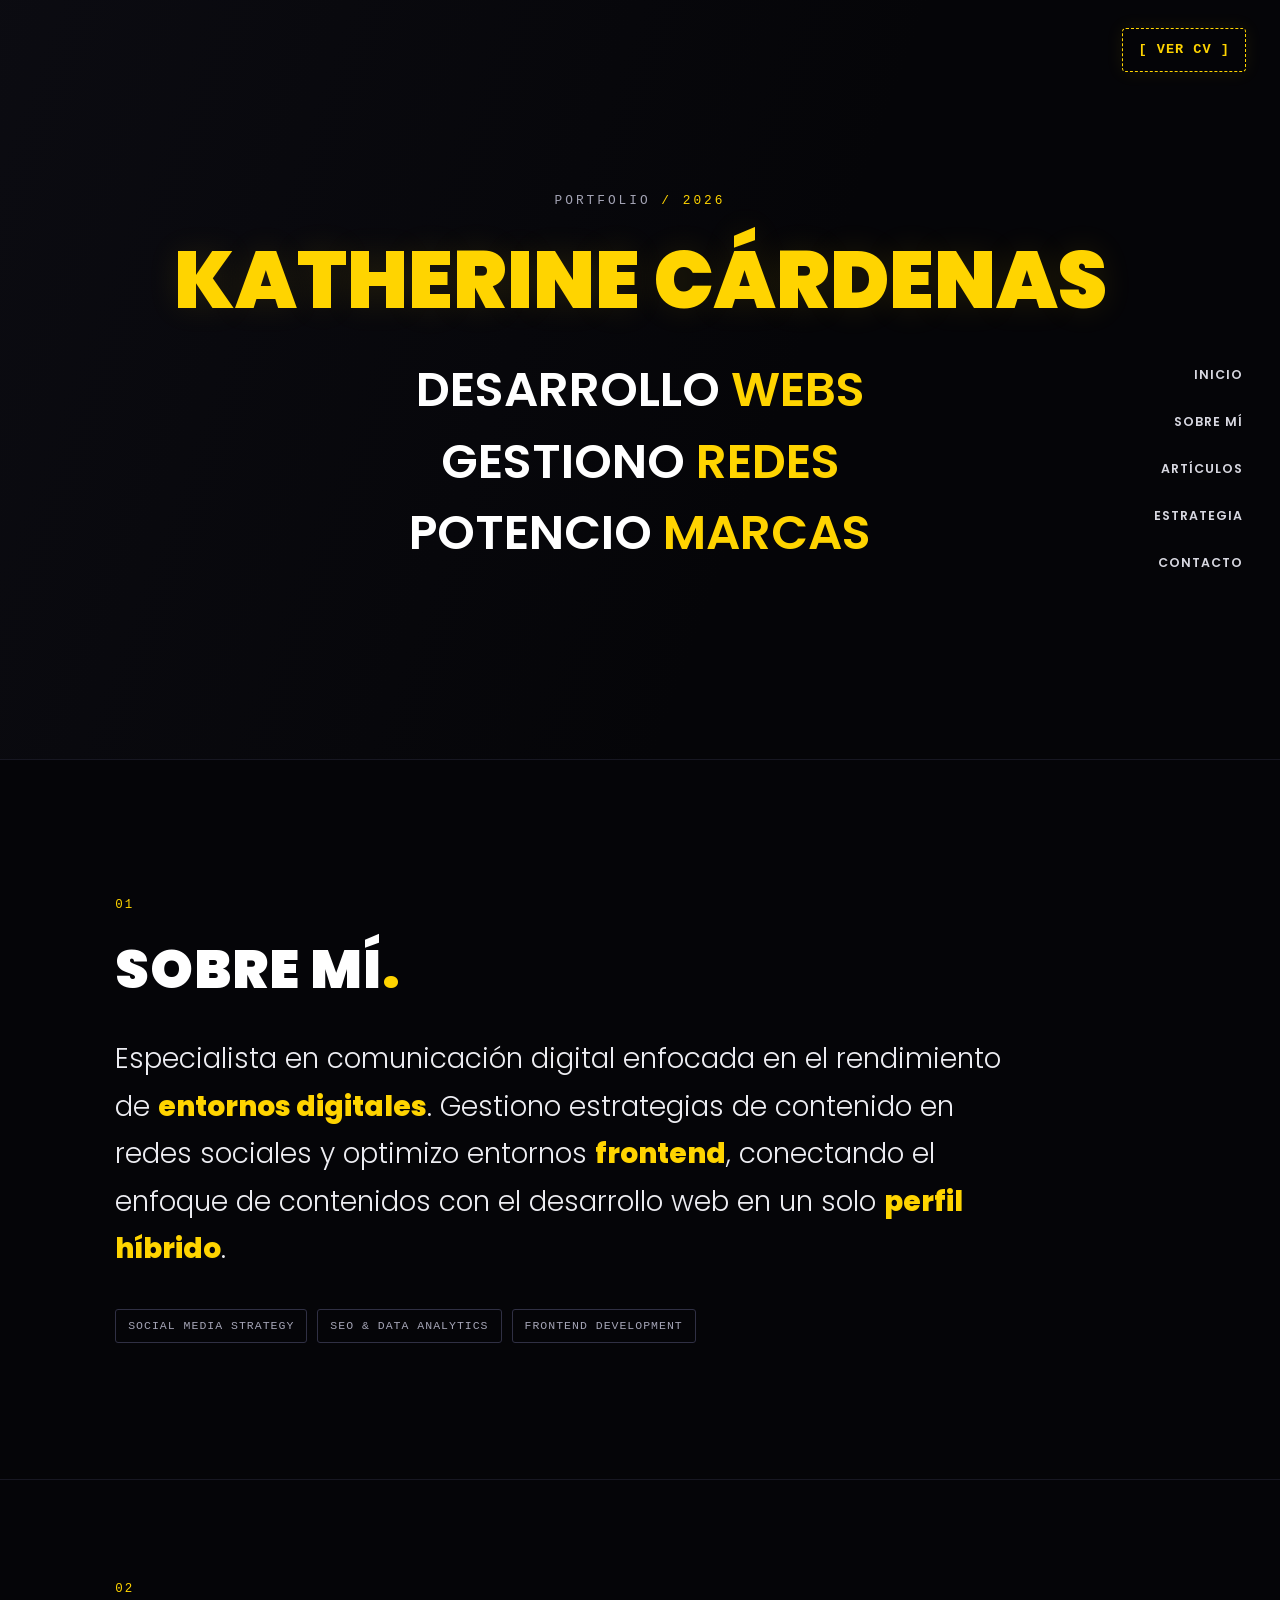
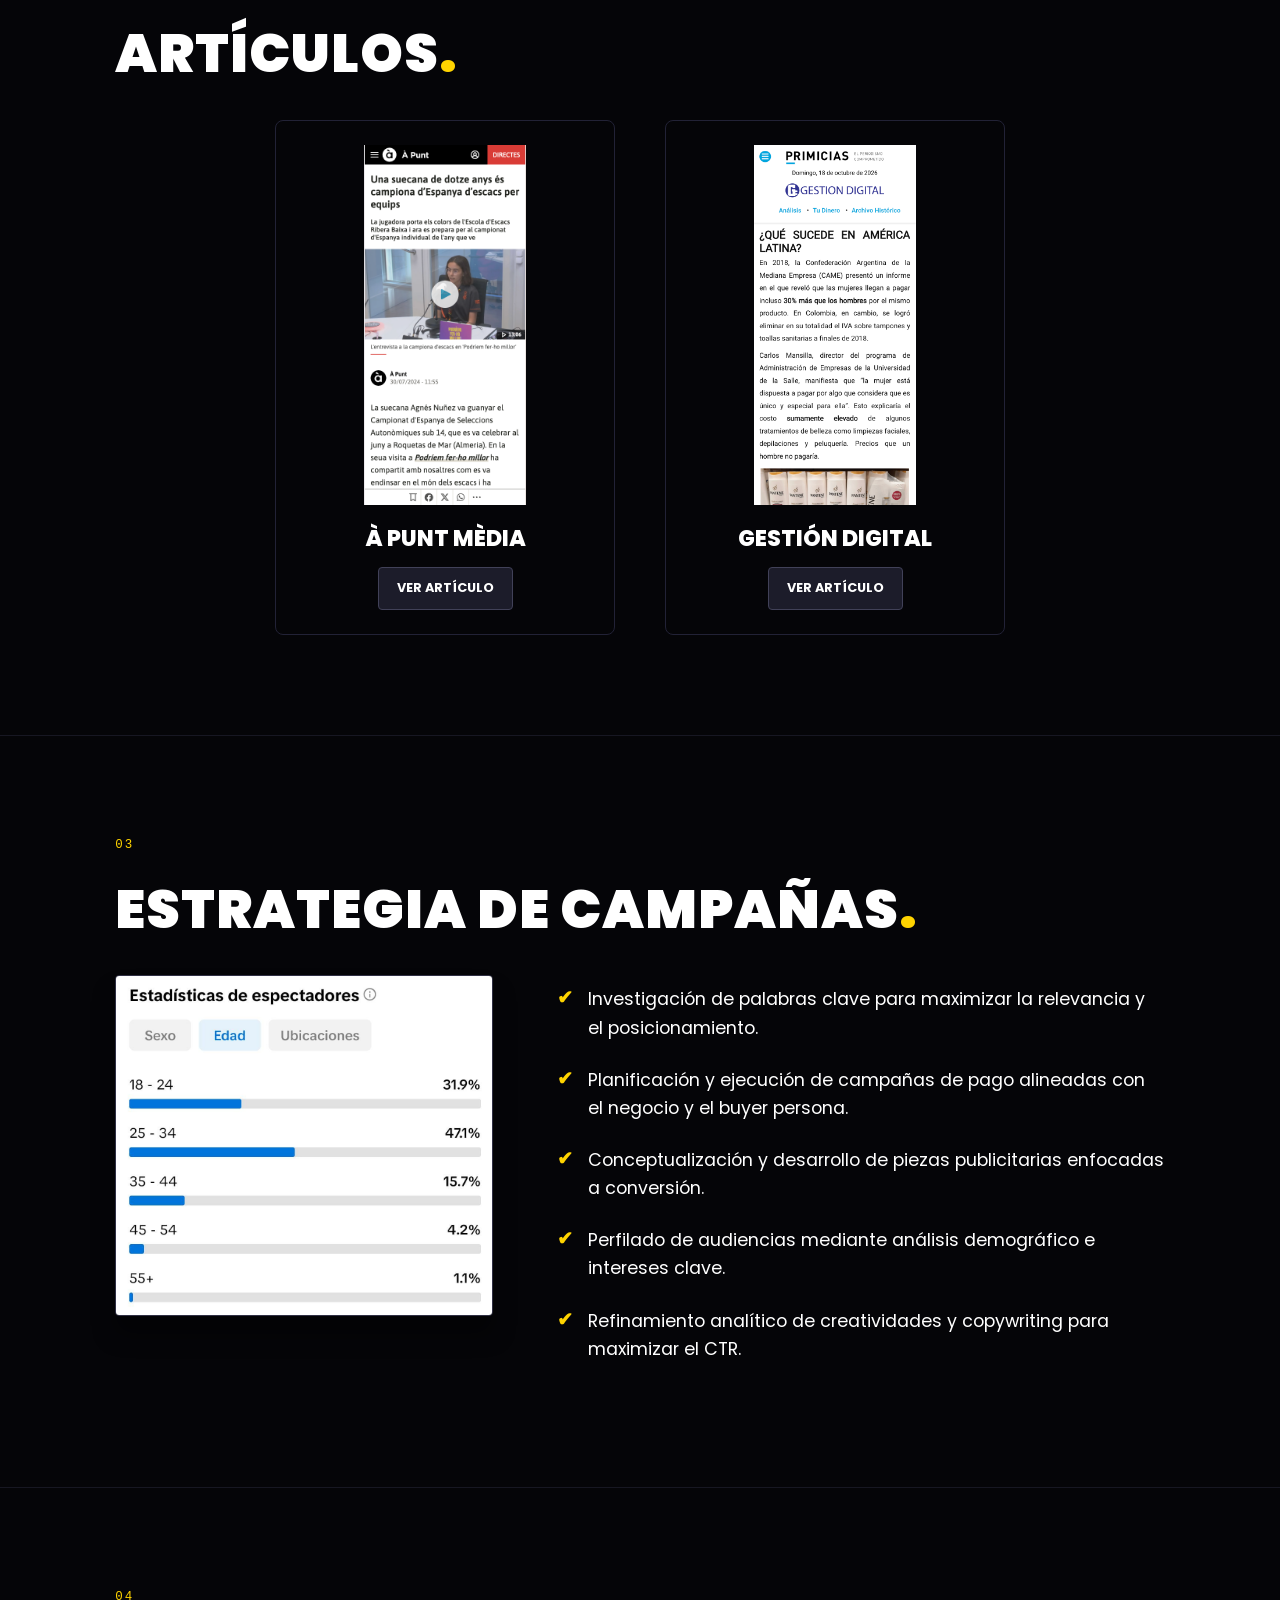
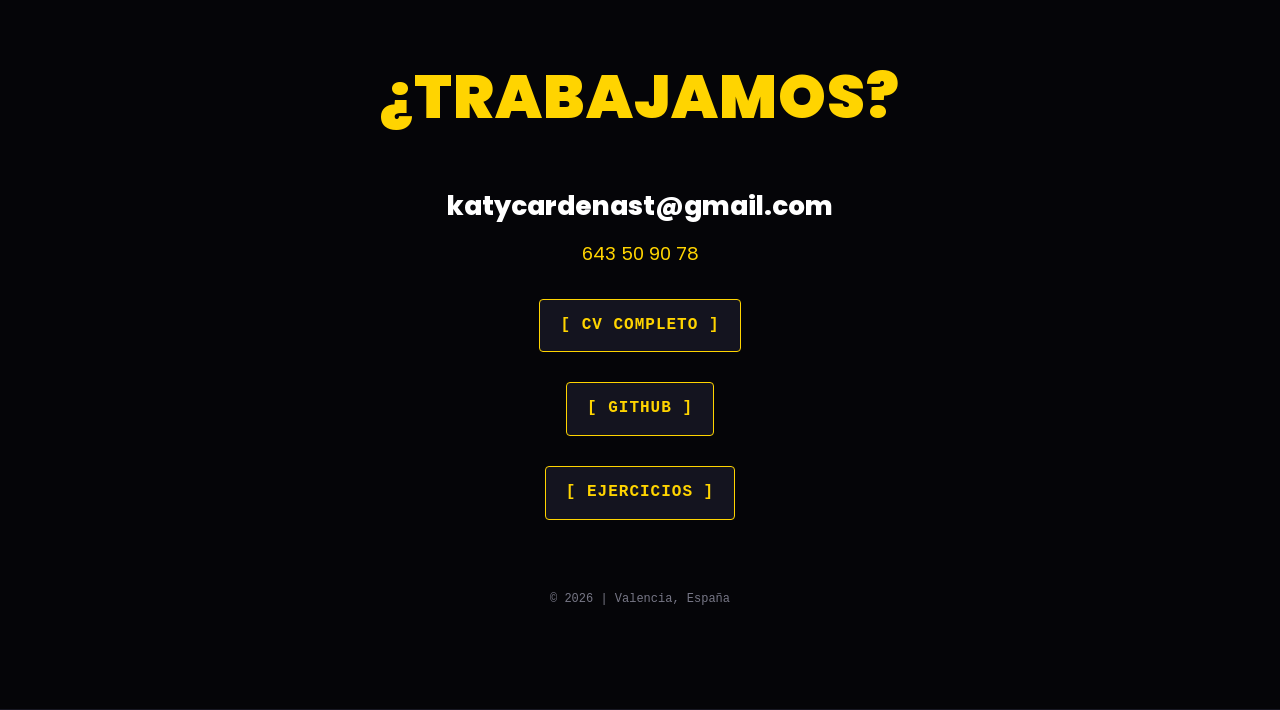
<file: index.html>
<!DOCTYPE html>
<html lang="es">

<head>
    <meta charset="UTF-8">
    <meta name="viewport" content="width=device-width, initial-scale=1.0">
    <meta name="description"
        content="Portfolio de Katherine Cárdenas: desarrollo web, gestión de redes y estrategia de marca digital.">
    <title>Katherine Cárdenas | Portfolio</title>

    <link rel="preconnect" href="https://fonts.googleapis.com">
    <link rel="preconnect" href="https://fonts.gstatic.com" crossorigin>
    <link href="https://fonts.googleapis.com/css2?family=Poppins:wght@300;400;500;600;700;800;900&display=swap"
        rel="stylesheet">
    <link rel="stylesheet" href="estilo.css">
</head>

<body>
    <div class="contenedor">
        <div class="caja_cv">
            <a href="https://drive.google.com/file/d/1dr71uTnekEmehtar7HSwyadz-YGz4FIL/view?usp=sharing" target="_blank" class="boton_cv">[ VER CV ]</a>
        </div>

        <nav class="nav_lateral">
            <ul class="menu_principal">
                <li class="item_menu"><a href="#inicio" class="enlace_menu">Inicio</a></li>
                <li class="item_menu"><a href="#sobre_mi" class="enlace_menu">Sobre mí</a></li>
                <li class="item_menu"><a href="#publicaciones" class="enlace_menu">Artículos</a></li>
                <li class="item_menu"><a href="#estrategia" class="enlace_menu">Estrategia</a></li>
                <li class="item_menu"><a href="#contacto" class="enlace_menu">Contacto</a></li>
            </ul>
        </nav>

        <main>
            <section id="inicio" class="diapositiva seccion_inicio">
                <div class="caja_contenido">
                    <div class="presentacion">
                        <p class="datos_cabecera">PORTFOLIO<span> / 2026</span></p>
                        <h1 class="titular_nombre">Katherine Cárdenas</h1>
                        <div class="lista_frases">
                            <p class="frase_inicio">Desarrollo <span class="texto_amarillo">webs</span></p>
                            <p class="frase_inicio">Gestiono <span class="texto_amarillo">redes</span></p>
                            <p class="frase_inicio">Potencio <span class="texto_amarillo">marcas</span></p>
                        </div>
                    </div>
                </div>
            </section>

            <section id="sobre_mi" class="diapositiva seccion_perfil">
                <div class="caja_contenido">
                    <p class="numero_bloque">01</p>
                    <h2 class="titulo_seccion">Sobre mí<span class="punto_amarillo">.</span></h2>
                    <p class="parrafo_perfil">
                        Especialista en comunicación digital enfocada en el rendimiento de
                        <span class="texto_amarillo"><strong>entornos digitales</strong></span>. Gestiono estrategias de
                        contenido en redes sociales y optimizo entornos
                        <span class="texto_amarillo"><strong>frontend</strong></span>, conectando el enfoque de contenidos con el desarrollo web en un solo
                        <span class="texto_amarillo"><strong>perfil híbrido</strong></span>.
                    </p>
                    <div class="etiquetas_perfil">
                        <span>SOCIAL MEDIA STRATEGY</span>
                        <span>SEO & DATA ANALYTICS</span>
                        <span>FRONTEND DEVELOPMENT</span>
                    </div>
                </div>
            </section>

            <section id="publicaciones" class="diapositiva">
                <div class="caja_contenido">
                    <p class="numero_seccion">02</p>
                    <h2 class="titulo_seccion">Artículos<span class="punto_amarillo">.</span></h2>

                    <div class="contenedor_articulos">
                        <!-- Artículo À Punt -->
                        <article class="bloque_articulo articulo_apunt">
                            <a class="enlace_recorte bloque_apunt" href="https://www.apuntmedia.es/alacarta/articles/video-una-suecana-dotze-anys-campiona-d-espanya-d-escacs-equips_1_1722382.html" target="_blank">
                                <img src="img_porfolio/escacs_apunt.png" alt="articulo_apunt" class="imagen_recorte">
                            </a>
                            <div class="info_articulo">
                                <h3 class="nombre_medio">À Punt Mèdia</h3>
                                <a href="https://www.apuntmedia.es/alacarta/articles/video-una-suecana-dotze-anys-campiona-d-espanya-d-escacs-equips_1_1722382.html" target="_blank" class="btn_ver_mas">Ver artículo</a>
                            </div>
                        </article>

                        <!-- Artículo Gestión Digital -->
                        <article class="bloque_articulo articulo_gestion">
                        
                            <a class="enlace_recorte bloque_gestion" href="https://revistagestion.primicias.ec/economia-y-finanzas-analisis/impuesto-rosa-la-tasa-invisible-que-pagan-las-mujeres/" target="_blank">
                                <img src="img_porfolio/articulo_gestion.png" alt="articulo_gestion"
                                    class="imagen_recorte">
                            </a>
                            <div class="info_articulo texto_derecha">
                                <h3 class="nombre_medio">Gestión Digital</h3>
                                <a href="https://revistagestion.primicias.ec/economia-y-finanzas-analisis/impuesto-rosa-la-tasa-invisible-que-pagan-las-mujeres/" target="_blank" class="btn_ver_mas">Ver artículo</a>
                            </div>
                        </article>
                    </div>
                </div>
            </section>

            <section id="estrategia" class="diapositiva seccion_estrategia">
                <div class="caja_contenido">
                    <p class="numero_seccion">03</p>
                    <h2 class="titulo_seccion">Estrategia de campañas<span class="punto_amarillo">.</span></h2>

                    <div class="bloque_estrategia">
                        <div class="contenedor_imagen">
                            <img src="img_porfolio/metricas.jpeg" alt="metricas" class="imagen_estrategia">
                        </div>

                        <div class="info_estrategia">
                            <ul class="lista_checks">
                                <li>
                                    <span class="check_amarillo">✔</span>
                                    <p>Investigación de palabras clave para maximizar la relevancia y el
                                        posicionamiento.</p>
                                </li>
                                <li>
                                    <span class="check_amarillo">✔</span>
                                    <p>Planificación y ejecución de campañas de pago alineadas con el negocio y el buyer persona.</p>
                                </li>
                                <li>
                                    <span class="check_amarillo">✔</span>
                                    <p>Conceptualización y desarrollo de piezas publicitarias enfocadas a conversión.
                                    </p>
                                </li>
                                <li>
                                    <span class="check_amarillo">✔</span>
                                    <p>Perfilado de audiencias mediante análisis demográfico e intereses clave.</p>
                                </li>
                                <li>
                                    <span class="check_amarillo">✔</span>
                                    <p>Refinamiento analítico de creatividades y copywriting para maximizar el CTR.</p>
                                </li>
                            </ul>
                        </div>
                    </div>
                </div>
            </section>

        </main>



        <footer id="contacto" class="diapositiva bloque_footer">
            <div class="caja_contenido">
                <p class="numero_seccion">04</p>

                <div class="cierre_contacto texto_centrado">
                    <h3 class="titulo_footer texto_amarillo">¿Trabajamos?</h3>

                    <div class="redes">
                        <p class="email">katycardenast@gmail.com</p>
                        <p class="telefono">643 50 90 78</p>

                        <a href="https://drive.google.com/file/d/1dr71uTnekEmehtar7HSwyadz-YGz4FIL/view?usp=sharing" class="btn" target="_blank">[ CV COMPLETO ]</a>
                        <a href="https://github.com/katherine-cardenas" class="btn" target="_blank">[ GITHUB ]</a>
                        <a href="https://katherine-cardenas.github.io/repositorio_ejercicios/" class="btn" target="_blank">[ EJERCICIOS ]</a>
                    </div>

                    <div class="firma_tecnica">
                        <span>© 2026 | Valencia, España</span>
                    </div>
                </div>
            </div>
        </footer>
    </div>
</body>

</html>
</file>
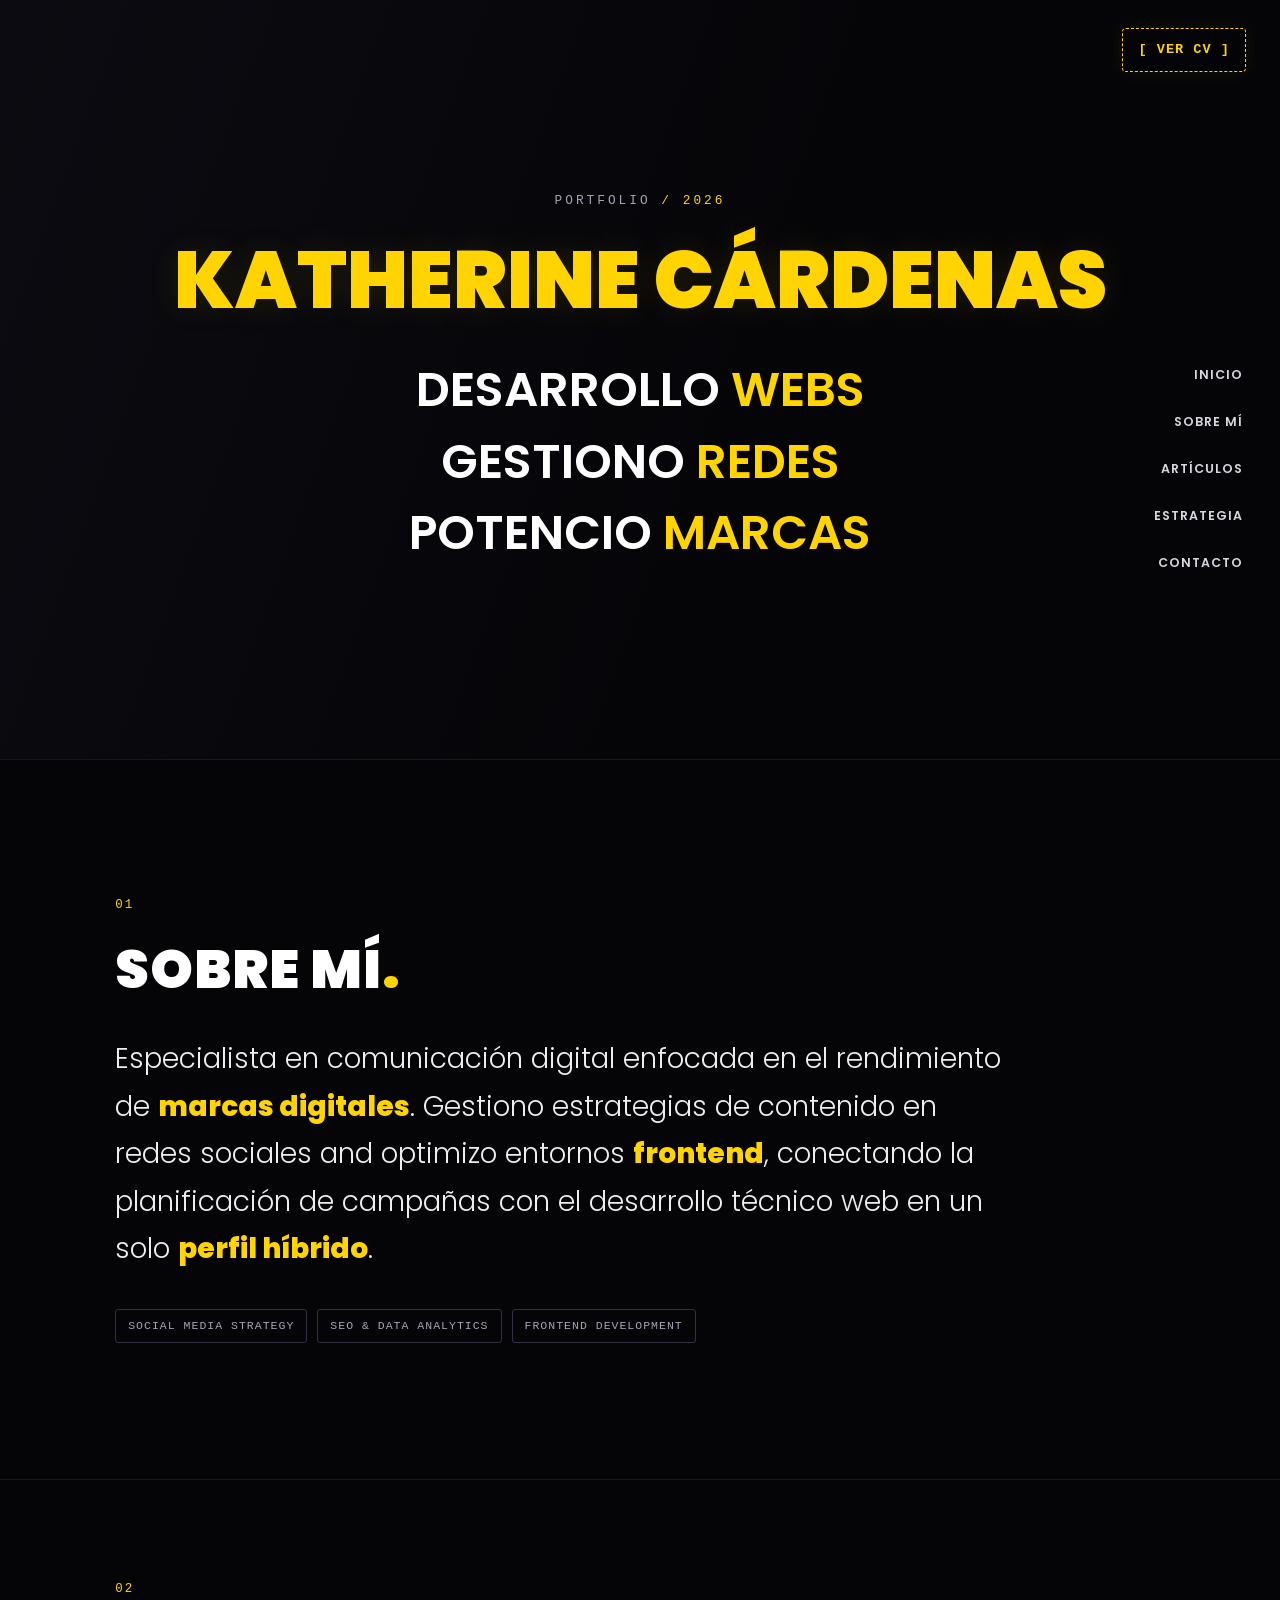
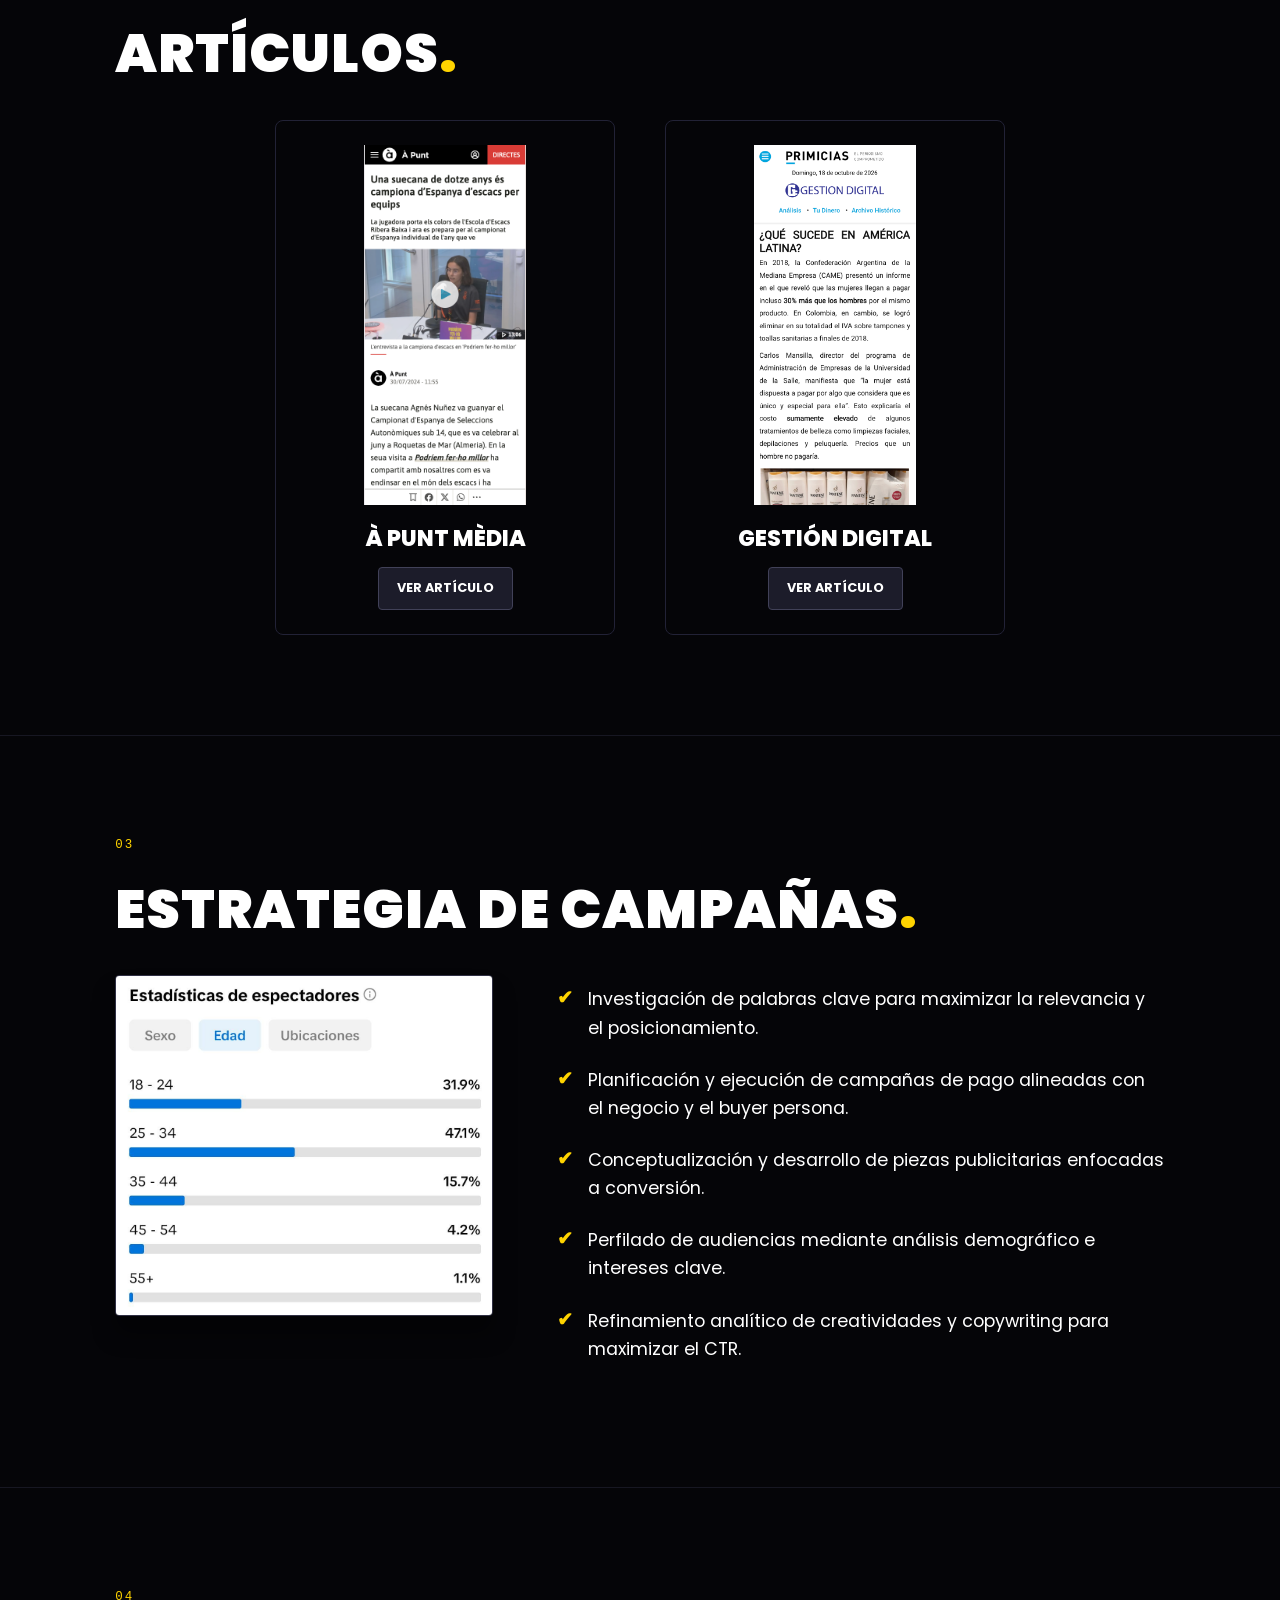
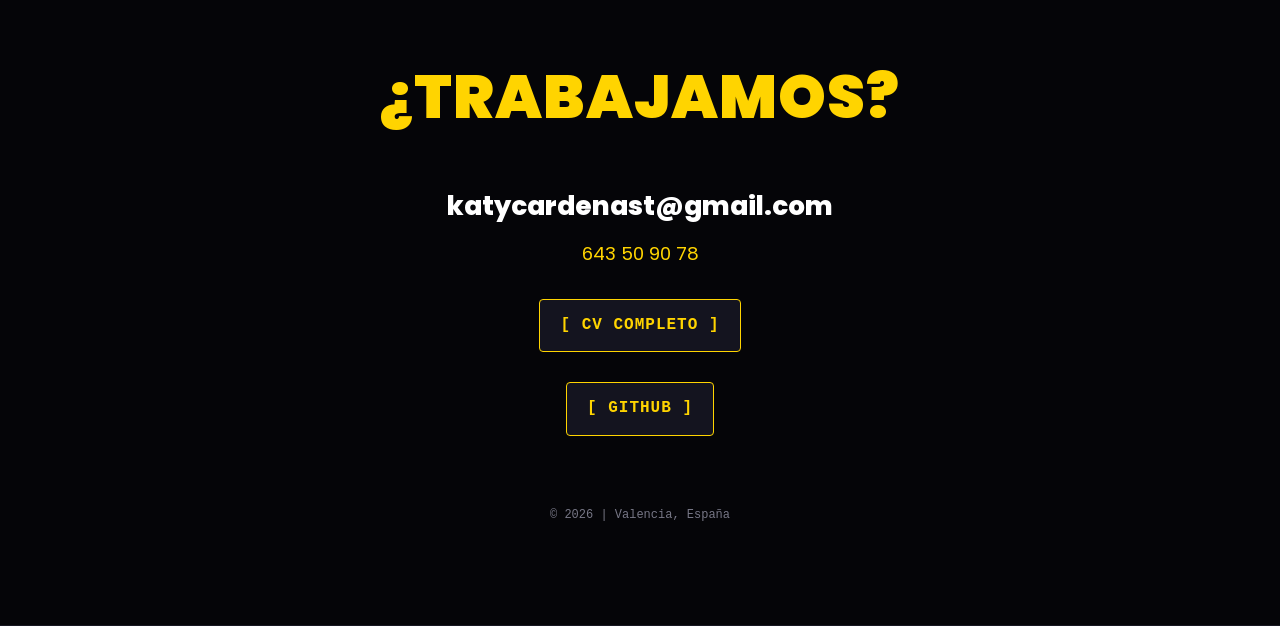
<file: CARDENAS_KATHERINE_PORTFOLIO/index.html>
<!DOCTYPE html>
<html lang="es">

<head>
    <meta charset="UTF-8">
    <meta name="viewport" content="width=device-width, initial-scale=1.0">
    <meta name="description"
        content="Portfolio de Katherine Cárdenas: desarrollo web, gestión de redes y estrategia de marca digital.">
    <title>Katherine Cárdenas | Portfolio</title>

    <link rel="preconnect" href="https://fonts.googleapis.com">
    <link rel="preconnect" href="https://fonts.gstatic.com" crossorigin>
    <link href="https://fonts.googleapis.com/css2?family=Poppins:wght@300;400;500;600;700;800;900&display=swap"
        rel="stylesheet">
    <link rel="stylesheet" href="estilo.css">
</head>

<body>
    <div class="contenedor">
        <div class="caja_cv">
            <a href="https://drive.google.com/file/d/1dr71uTnekEmehtar7HSwyadz-YGz4FIL/view?usp=sharing" target="_blank" class="boton_cv">[ VER CV ]</a>
        </div>

        <nav class="nav_lateral">
            <ul class="menu_principal">
                <li class="item_menu"><a href="#inicio" class="enlace_menu">Inicio</a></li>
                <li class="item_menu"><a href="#sobre_mi" class="enlace_menu">Sobre mí</a></li>
                <li class="item_menu"><a href="#publicaciones" class="enlace_menu">Artículos</a></li>
                <li class="item_menu"><a href="#estrategia" class="enlace_menu">Estrategia</a></li>
                <li class="item_menu"><a href="#contacto" class="enlace_menu">Contacto</a></li>
            </ul>
        </nav>

        <main>
            <section id="inicio" class="diapositiva seccion_inicio">
                <div class="caja_contenido">
                    <div class="presentacion">
                        <p class="datos_cabecera">PORTFOLIO<span> / 2026</span></p>
                        <h1 class="titular_nombre">Katherine Cárdenas</h1>
                        <div class="lista_frases">
                            <p class="frase_inicio">Desarrollo <span class="texto_amarillo">webs</span></p>
                            <p class="frase_inicio">Gestiono <span class="texto_amarillo">redes</span></p>
                            <p class="frase_inicio">Potencio <span class="texto_amarillo">marcas</span></p>
                        </div>
                    </div>
                </div>
            </section>

            <section id="sobre_mi" class="diapositiva seccion_perfil">
                <div class="caja_contenido">
                    <p class="numero_bloque">01</p>
                    <h2 class="titulo_seccion">Sobre mí<span class="punto_amarillo">.</span></h2>
                    <p class="parrafo_perfil">
                        Especialista en comunicación digital enfocada en el rendimiento de
                        <span class="texto_amarillo"><strong>marcas digitales</strong></span>. Gestiono estrategias de
                        contenido en redes sociales and optimizo entornos
                        <span class="texto_amarillo"><strong>frontend</strong></span>, conectando la planificación de
                        campañas con el desarrollo técnico web en un solo
                        <span class="texto_amarillo"><strong>perfil híbrido</strong></span>.
                    </p>
                    <div class="etiquetas_perfil">
                        <span>SOCIAL MEDIA STRATEGY</span>
                        <span>SEO & DATA ANALYTICS</span>
                        <span>FRONTEND DEVELOPMENT</span>
                    </div>
                </div>
            </section>

            <section id="publicaciones" class="diapositiva">
                <div class="caja_contenido">
                    <p class="numero_seccion">02</p>
                    <h2 class="titulo_seccion">Artículos<span class="punto_amarillo">.</span></h2>

                    <div class="contenedor_articulos">
                        <!-- Artículo À Punt -->
                        <article class="bloque_articulo articulo_apunt">
                            <a class="enlace_recorte bloque_apunt" href="https://www.apuntmedia.es/alacarta/articles/video-una-suecana-dotze-anys-campiona-d-espanya-d-escacs-equips_1_1722382.html" target="_blank">
                                <img src="img_porfolio/escacs_apunt.png" alt="articulo_apunt" class="imagen_recorte">
                            </a>
                            <div class="info_articulo">
                                <h3 class="nombre_medio">À Punt Mèdia</h3>
                                <a href="https://www.apuntmedia.es/alacarta/articles/video-una-suecana-dotze-anys-campiona-d-espanya-d-escacs-equips_1_1722382.html" target="_blank" class="btn_ver_mas">Ver artículo</a>
                            </div>
                        </article>

                        <!-- Artículo Gestión Digital -->
                        <article class="bloque_articulo articulo_gestion">
                        
                            <a class="enlace_recorte bloque_gestion" href="https://revistagestion.primicias.ec/economia-y-finanzas-analisis/impuesto-rosa-la-tasa-invisible-que-pagan-las-mujeres/" target="_blank">
                                <img src="img_porfolio/articulo_gestion.png" alt="articulo_gestion"
                                    class="imagen_recorte">
                            </a>
                            <div class="info_articulo texto_derecha">
                                <h3 class="nombre_medio">Gestión Digital</h3>
                                <a href="https://revistagestion.primicias.ec/economia-y-finanzas-analisis/impuesto-rosa-la-tasa-invisible-que-pagan-las-mujeres/" target="_blank" class="btn_ver_mas">Ver artículo</a>
                            </div>
                        </article>
                    </div>
                </div>
            </section>

            <section id="estrategia" class="diapositiva seccion_estrategia">
                <div class="caja_contenido">
                    <p class="numero_seccion">03</p>
                    <h2 class="titulo_seccion">Estrategia de campañas<span class="punto_amarillo">.</span></h2>

                    <div class="bloque_estrategia">
                        <div class="contenedor_imagen">
                            <img src="img_porfolio/metricas.jpeg" alt="metricas" class="imagen_estrategia">
                        </div>

                        <div class="info_estrategia">
                            <ul class="lista_checks">
                                <li>
                                    <span class="check_amarillo">✔</span>
                                    <p>Investigación de palabras clave para maximizar la relevancia y el
                                        posicionamiento.</p>
                                </li>
                                <li>
                                    <span class="check_amarillo">✔</span>
                                    <p>Planificación y ejecución de campañas de pago alineadas con el negocio y el buyer
                                        persona.</p>
                                </li>
                                <li>
                                    <span class="check_amarillo">✔</span>
                                    <p>Conceptualización y desarrollo de piezas publicitarias enfocadas a conversión.
                                    </p>
                                </li>
                                <li>
                                    <span class="check_amarillo">✔</span>
                                    <p>Perfilado de audiencias mediante análisis demográfico e intereses clave.</p>
                                </li>
                                <li>
                                    <span class="check_amarillo">✔</span>
                                    <p>Refinamiento analítico de creatividades y copywriting para maximizar el CTR.</p>
                                </li>
                            </ul>
                        </div>
                    </div>
                </div>
            </section>

        </main>



        <footer id="contacto" class="diapositiva bloque_footer">
            <div class="caja_contenido">
                <p class="numero_seccion">04</p>

                <div class="cierre_contacto texto_centrado">
                    <h3 class="titulo_footer texto_amarillo">¿Trabajamos?</h3>

                    <div class="redes">
                        <p class="email">katycardenast@gmail.com</p>
                        <p class="telefono">643 50 90 78</p>

                        <a href="https://drive.google.com/file/d/1dr71uTnekEmehtar7HSwyadz-YGz4FIL/view?usp=sharing" class="btn" target="_blank">[ CV COMPLETO ]</a>
                        <a href="https://github.com/katherine-cardenas" class="btn" target="_blank">[ GITHUB ]</a>
                    </div>

                    <div class="firma_tecnica">
                        <span>© 2026 | Valencia, España</span>
                    </div>
                </div>
            </div>
        </footer>
    </div>
</body>

</html>
</file>
<file: estilo.css>
* {
    margin: 0;
    padding: 0;
    box-sizing: border-box;
}

:root {
    --tipo-cuerpo: "Poppins", sans-serif;
    --tipo-titulos: "Poppins", sans-serif;
    --color-base: #ffffff;
    --color-fondo: #050508;
    --color-tarjeta: #1c1c2a;
    --color-destacado: #ffd400;
    --text-muted: #a4a4b5;
    --color-borde: #303044;
}

html {
    scroll-behavior: smooth;
    scroll-padding-top: 30px;
}

body {
    background-color: var(--color-fondo);
    color: var(--color-base);
    font-family: var(--tipo-cuerpo);
    line-height: 1.6;
}

a {
    color: inherit;
}

a:focus-visible {
    outline: 2px solid var(--color-destacado);
    outline-offset: 5px;
}

.contenedor {
    display: grid;
    grid-template-columns: 1fr;
    width: 100%;
    position: relative;
    overflow: hidden;
    background:
        var(--color-fondo);
}

/* CAJA CV */
.caja_cv {
    position: fixed;
    top: 28px;
    right: 34px;
    z-index: 110;
}

.boton_cv {
    display: inline-block;
    color: var(--color-destacado);
    text-decoration: none;
    font-family: monospace;
    font-size: 0.85rem;
    font-weight: 700;
    letter-spacing: 1px;
    padding: 10px 15px;
    border: 1px dashed var(--color-destacado);
    border-radius: 4px;
    background-color: rgba(5, 5, 8, 0.94);
    box-shadow: 0 0 18px rgba(255, 212, 0, 0.08);
    transition: background-color 0.25s ease, color 0.25s ease, box-shadow 0.25s ease;
}

.boton_cv:hover {
    background-color: var(--color-destacado);
    color: var(--color-fondo);
    box-shadow: 0 0 22px rgba(255, 212, 0, 0.24);
}

/* NAV LATERAL */
.nav_lateral {
    position: fixed;
    right: 34px;
    top: 40%;
    z-index: 100;
}

.menu_principal {
    display: flex;
    flex-direction: column;
    list-style: none;
    gap: 17px;
    align-items: flex-end;
}

.enlace_menu {
    color: #d8d8e1;
    text-decoration: none;
    font-size: 0.78rem;
    font-weight: 600;
    text-transform: uppercase;
    letter-spacing: 1px;
    padding: 5px 0 5px 10px;
    display: block;
    border-right: 3px solid transparent;
    transition: color 0.2s ease, border-color 0.2s ease, padding 0.2s ease;
}

.enlace_menu:hover,
.enlace_menu:focus-visible {
    color: var(--color-destacado);
    border-right-color: var(--color-destacado);
    padding-right: 10px;
}

/* SECCIONES */
.diapositiva {
    min-height: 720px;
    width: 100%;
    display: flex;
    align-items: center;
    justify-content: center;
    padding: 100px 9%;
    border-bottom: 1px solid #171722;
    position: relative;
}
.caja_contenido {
    width: 100%;
    max-width: 1050px;
    text-align: left;
}

.numero_bloque,
.numero_seccion {
    color: var(--color-destacado);
    font-family: monospace;
    font-size: 0.78rem;
    letter-spacing: 2px;
    margin-bottom: 22px;
}

/* INICIO */
.seccion_inicio {
    min-height: 760px;
    background:
        linear-gradient(110deg, rgba(28, 28, 42, 0.28), transparent 60%),
        transparent;
}
.presentacion {
    width: 100%;
    text-align: center; 
}
.datos_cabecera {
    font-family: monospace;
    font-size: 0.8rem;
    letter-spacing: 3px;
    color: var(--text-muted);
    margin-bottom: 24px;
}

.datos_cabecera span {
    color: var(--color-destacado);
}

.titular_nombre {
    font-family: var(--tipo-titulos);
    color: var(--color-destacado);
    font-size: 5rem;
    font-weight: 900;
    line-height: 1.12;
    text-transform: uppercase;
    white-space: nowrap;
    margin-bottom: 30px;
    text-shadow: 0 0 32px rgba(255, 212, 0, 0.11);
}
.frase_inicio {
    font-family: var(--tipo-titulos);
    color: var(--color-base);
    font-size: 3rem;
    font-weight: 600;
    line-height: 1.45;
    text-transform: uppercase;
}
.lista_frases {
    display: flex;
    flex-direction: column;
    align-items: center;
    gap: 2px;
}


.texto_amarillo {
    color: var(--color-destacado);
}
.punto_amarillo {
    color: var(--color-destacado);
}

/*SOBRE MÍ */
.seccion_perfil {
    width: 100%;
}

.titulo_seccion {
    font-family: var(--tipo-titulos);
    font-size: 3.4rem;
    font-weight: 900;
    text-transform: uppercase;
    line-height: 1.15;
    margin-bottom: 35px;
    letter-spacing: 1px;
    color: var(--color-base);
}
.parrafo_perfil {
    font-family: var(--tipo-cuerpo);
    font-size: 1.75rem;
    font-weight: 300;
    line-height: 1.7;
    color: #ededf2;
    max-width: 900px;
}
.etiquetas_perfil {
    display: flex;
    flex-wrap: wrap;
    gap: 10px;
    margin-top: 36px;
}

.etiquetas_perfil span {
    color: var(--text-muted);
    border: 1px solid var(--color-borde);
    border-radius: 3px;
    padding: 7px 12px;
    font-family: monospace;
    font-size: 0.72rem;
    letter-spacing: 1px;
}
.texto_amarillo strong {
    font-weight: 800;
    color: var(--color-destacado);
}


/* ARTÍCULOS */
.contenedor_articulos {
    display: flex;
    flex-direction: row;
    justify-content: center; 
    gap: 50px; 
    width: 100%;
}
.bloque_articulo {
    width: 340px; 
    display: flex;
    flex-direction: column; 
    gap: 20px;
    padding: 24px;
    border: 1px solid #222236;
    border-radius: 8px;
    background-color: transparent;
    transition: border-color 0.2s ease;
}
.bloque_articulo:hover {
    border-color: #55502a;
}

.enlace_recorte {
    display: flex;
    align-items: flex-start;
    justify-content: center;
    width: 100%;
    height: 360px; 
    overflow: hidden;
    background-color: transparent;
}

.imagen_recorte {
    display: block;
    width: auto;
    max-width: 100%;
    height: 100%;
    object-fit: contain;
    transition: transform 0.35s ease, opacity 0.35s ease;
}

.enlace_recorte:hover .imagen_recorte {
    transform: scale(1.025);
    opacity: 0.85;
}
.nombre_medio {
    font-family: var(--tipo-titulos);
    color: var(--color-base);
    font-size: 1.4rem;
    font-weight: 800;
    line-height: 1.2;
    text-transform: uppercase;
    margin-top: 0;
}
.info_articulo {
    display: flex;
    flex-direction: column;
    align-items: center;
    text-align: center;
    gap: 16px;
    margin-top: 0;
    width: 100%;
}


.btn_ver_mas {
    display: inline-block;
    background-color: var(--color-tarjeta);
    color: var(--color-base);
    text-decoration: none;
    padding: 10px 18px;
    border-radius: 4px;
    font-weight: 700;
    font-size: 0.8rem;
    text-transform: uppercase;
    border: 1px solid #414158;
    transition: background-color 0.2s ease, color 0.2s ease, border-color 0.2s ease;
}

.btn_ver_mas:hover {
    background-color: var(--color-destacado);
    color: var(--color-fondo);
    border-color: var(--color-destacado);
}

/*ESTRATEGIA */
.bloque_estrategia {
    display: flex;
    align-items: flex-start;
    justify-content: space-between;
    width: 100%;
    gap: 4rem;
}
.contenedor_imagen {
    width: 36%;
    flex: 0 0 36%;
    display: flex;
    justify-content: center;
}
.imagen_estrategia {
    width: 100%;
    height: auto; 
    display: block;
    box-shadow: 0 18px 22px rgba(0, 0, 0, 0.4);
    transition: transform 0.25s ease, box-shadow 0.25s ease;
    border: 1px solid var(--color-borde);
    border-radius: 4px;
}

.imagen_estrategia:hover {
    box-shadow: 0 10px 25px rgba(255, 212, 0, 0.08);
}
.info_estrategia {
    flex: 1 1 0;
    min-width: 0;
    display: flex;
    flex-direction: column;
}
.lista_checks {
    list-style: none;
    margin-top: 10px;
}

.lista_checks li {
    font-family: var(--tipo-cuerpo);
    font-size: 1.1rem;
    color: var(--color-base);
    margin-bottom: 1.5rem;
    line-height: 1.6;
    display: flex;
    align-items: flex-start;
    gap: 15px;
}
.lista_checks li p {
    color: var(--color-base);
}
.lista_checks li p strong {
    color: var(--color-destacado);
}
.check_amarillo {
    color: var(--color-destacado);
    font-weight: 900;
    font-size: 1.2rem;
    line-height: 1.4;
}

/* CONTACTO */
.bloque_footer {
    justify-content: center;
}
.texto_centrado {
    text-align: center;
}
.cierre_contacto {
    width: 100%;
    text-align: center;
    margin-top: 40px;
}

.titulo_footer {
    font-family: var(--tipo-titulos);
    font-size: 3.8rem;
    font-weight: 900;
    text-transform: uppercase;
    letter-spacing: 1px;
    margin-bottom: 2.5rem;
}




.redes {
    display: flex;
    flex-direction: column;
    align-items: center;
    gap: 12px;
    margin: 36px 0;
}

.email {
    color: var(--color-base);
    text-decoration: none;
    font-size: 1.65rem;
    font-weight: 800;
    overflow-wrap: anywhere;
    transition: color 0.2s ease;
}
.texto_contacto {
    max-width: 600px;
    margin: 20px auto 0;
    color: var(--text-muted);
    font-size: 1.05rem;
}

.email:hover {
    color: var(--color-destacado);
}

.telefono {
    color: var(--color-destacado);
    text-decoration: none;
    font-size: 1.15rem;
}

.btn {
    display: inline-block;
    color: var(--color-destacado);
    text-decoration: none;
    font-weight: 700;
    font-family: monospace;
    font-size: 1rem;
    letter-spacing: 1px;
    margin-top: 18px;
    padding: 13px 20px;
    border: 1px solid var(--color-destacado);
    border-radius: 4px;
    background-color: rgba(28, 28, 42, 0.7);
    transition: background-color 0.25s ease, color 0.25s ease, box-shadow 0.25s ease;
}

.btn:hover {
    background-color: var(--color-destacado);
    color: var(--color-fondo);
    box-shadow: 0 0 24px rgba(255, 212, 0, 0.2);
}

.firma_tecnica {
    margin-top: 70px;
    font-family: monospace;
    font-size: 0.75rem;
    line-height: 1.6;
    color: #777786;
}


@media (max-width: 1100px) {
    .diapositiva {
        padding-left: 40px;
        padding-right: 140px;
    }
    .contenedor_articulos {
        display: flex;
        flex-direction: row;
        justify-content: center;
        gap: 35px;
        width: 81%;
    }
    .lista_frases {
        display: flex;
        flex-direction: column;
        align-items: center;
        gap: 2px;
    }
    .titular_nombre {
        font-size: 3.8rem;
    }
    .parrafo_perfil {
        font-size: 1.5rem;
        max-width: 80%;
    }
    .titulo_seccion {
        font-size: 2.35rem;
    }
    .bloque_articulo {
        padding: 18px;
        gap: 32px;
    }
    .nombre_medio {
        font-size: 1.35rem;
    }
.titulo_footer {
    font-family: var(--tipo-titulos);
    font-size: 3.4rem;
    font-weight: 900;
    text-transform: uppercase;
    letter-spacing: 1px;
    margin-bottom:  1.6rem;
}
    .bloque_estrategia {
        flex-direction: column; 
        gap: 40px;
    }
    .contenedor_imagen {
        width: 100%;
        flex: none;
        display: flex;
        justify-content: center; 
    }
    .imagen_estrategia {
        width: 320px; 
        max-width: 100%;
    }
    .info_estrategia {
        max-width: 80%; 
    }
}


@media (max-width: 600px) {
    html {
        scroll-padding-top: 110px;
    }
    .contenedor_articulos {
        flex-direction: column;
        gap: 28px;
        align-items: center; 
    }
    .bloque_articulo {
        width: 100%;
        max-width: 340px; 
        flex-direction: column; 
        padding: 15px;
        gap: 20px;
    }
    .enlace_recorte {
        height: 300px; 
        width: 100%;
    }
    .info_articulo, 
    .texto_derecha {
        width: 100%;
        display: flex;
        flex-direction: column;
        align-items: center; 
        text-align: center; 
        gap: 12px;
    }
    .nombre_medio {
        font-size: 1.25rem;
    }
    .caja_cv {
        position: fixed;
        top: 8px;
        left: 10px;
        right: 10px;
        display: flex;
        justify-content: flex-end;
        z-index: 120;
    }
    .caja_contenido {
    width: 100%;
    max-width: 1050px;
    text-align: center;
}
.lista_frases {
    display: flex;
    flex-direction: column;
    align-items: center;
    gap: 2px;
}
    .btn, .boton_cv {
        font-size: 0.70rem;
        padding: 7px 8px;
    }
    .nav_lateral {
        position: fixed;
        top: 0;
        right: 0;
        left: 0;
        width: 100%;
        padding: 49px 8px 9px;
        background-color: rgba(5, 5, 8, 0.97);
        border-bottom: 1px solid #29293a;
        z-index: 110;
        transform: none;
    }
    .menu_principal {
        flex-direction: row;
        justify-content: center;
        flex-wrap: wrap;
        gap: 4px 12px;
        align-items: center;
    }
    .enlace_menu {
        font-size: 0.63rem;
        letter-spacing: 0.4px;
        padding: 4px 0;
        border-right: none;
        border-bottom: 2px solid transparent;
    }
    .enlace_menu:hover,
    .enlace_menu:focus {
        padding-right: 0;
        border-right-color: transparent;
        border-bottom-color: var(--color-destacado);
    }
    .diapositiva {
        padding: 125px 22px 72px;
    }
    .seccion_inicio {
        min-height: 620px;
        padding-top: 160px;
    }
    .datos_cabecera {
        font-size: 0.66rem;
        letter-spacing: 2px;
    }
    .titular_nombre {
        font-size: 1.35rem;
        line-height: 1.2;
        white-space: nowrap;
        margin-bottom: 25px;
    }
    .frase_inicio {
        font-size: 1.35rem;
    }
    .numero_bloque,
    .numero_seccion {
        font-size: 0.7rem;
        margin-bottom: 16px;
    }
    .titulo_seccion {
        font-size: 2.15rem;
        margin-bottom: 25px;
        text-align: left;
    }
    .parrafo_perfil {
        font-size: 1.15rem;
        line-height: 1.8;
        max-width: 100%;
    }
    .etiquetas_perfil {
        gap: 7px;
    }
    .etiquetas_perfil span {
        font-size: 0.62rem;
    }
    .bloque_estrategia {
        flex-direction: column;
        align-items: stretch;
        gap: 32px;
    }
    .contenedor_imagen,
    .info_estrategia {
        width: 100%;
    }
    .contenedor_imagen {
        padding-top: 8px;
    }
    .imagen_estrategia {
        width: 62%;
        height: auto;
        display: block;
        margin: 0 auto;
    }
    .lista_checks li {
        font-size: 0.93rem;
        gap: 10px;
        margin-bottom: 17px;
    }
    .check_amarillo {
        flex-basis: 16px;
    }
    .cierre_contacto .texto_amarillo {
        color: var(--color-destacado);
        font-size: 2.55rem;
        text-align: center;
        display: block;
        margin-bottom: 25px;
    }
    .texto_contacto {
        font-size: 0.95rem;
    }
    .email {
        font-size: 1.1rem;
    }
    .telefono {
        font-size: 1rem;
    }
    .firma_tecnica {
        margin-top: 48px;
        font-size: 0.62rem;
        overflow-wrap: anywhere;
    }
}
</file>
<file: CARDENAS_KATHERINE_PORTFOLIO/estilo.css>
* {
    margin: 0;
    padding: 0;
    box-sizing: border-box;
}

:root {
    --tipo-cuerpo: "Poppins", sans-serif;
    --tipo-titulos: "Poppins", sans-serif;
    --color-base: #ffffff;
    --color-fondo: #050508;
    --color-tarjeta: #1c1c2a;
    --color-destacado: #ffd400;
    --text-muted: #a4a4b5;
    --color-borde: #303044;
}

html {
    scroll-behavior: smooth;
    scroll-padding-top: 30px;
}

body {
    background-color: var(--color-fondo);
    color: var(--color-base);
    font-family: var(--tipo-cuerpo);
    line-height: 1.6;
}

a {
    color: inherit;
}

a:focus-visible {
    outline: 2px solid var(--color-destacado);
    outline-offset: 5px;
}

.contenedor {
    display: grid;
    grid-template-columns: 1fr;
    width: 100%;
    position: relative;
    overflow: hidden;
    background:
        var(--color-fondo);
}

/* CAJA CV */
.caja_cv {
    position: fixed;
    top: 28px;
    right: 34px;
    z-index: 110;
}

.boton_cv {
    display: inline-block;
    color: var(--color-destacado);
    text-decoration: none;
    font-family: monospace;
    font-size: 0.85rem;
    font-weight: 700;
    letter-spacing: 1px;
    padding: 10px 15px;
    border: 1px dashed var(--color-destacado);
    border-radius: 4px;
    background-color: rgba(5, 5, 8, 0.94);
    box-shadow: 0 0 18px rgba(255, 212, 0, 0.08);
    transition: background-color 0.25s ease, color 0.25s ease, box-shadow 0.25s ease;
}

.boton_cv:hover {
    background-color: var(--color-destacado);
    color: var(--color-fondo);
    box-shadow: 0 0 22px rgba(255, 212, 0, 0.24);
}

/* NAV LATERAL */
.nav_lateral {
    position: fixed;
    right: 34px;
    top: 40%;
    z-index: 100;
}

.menu_principal {
    display: flex;
    flex-direction: column;
    list-style: none;
    gap: 17px;
    align-items: flex-end;
}

.enlace_menu {
    color: #d8d8e1;
    text-decoration: none;
    font-size: 0.78rem;
    font-weight: 600;
    text-transform: uppercase;
    letter-spacing: 1px;
    padding: 5px 0 5px 10px;
    display: block;
    border-right: 3px solid transparent;
    transition: color 0.2s ease, border-color 0.2s ease, padding 0.2s ease;
}

.enlace_menu:hover,
.enlace_menu:focus-visible {
    color: var(--color-destacado);
    border-right-color: var(--color-destacado);
    padding-right: 10px;
}

/* SECCIONES */
.diapositiva {
    min-height: 720px;
    width: 100%;
    display: flex;
    align-items: center;
    justify-content: center;
    padding: 100px 9%;
    border-bottom: 1px solid #171722;
    position: relative;
}
.caja_contenido {
    width: 100%;
    max-width: 1050px;
    text-align: left;
}

.numero_bloque,
.numero_seccion {
    color: var(--color-destacado);
    font-family: monospace;
    font-size: 0.78rem;
    letter-spacing: 2px;
    margin-bottom: 22px;
}

/* INICIO */
.seccion_inicio {
    min-height: 760px;
    background:
        linear-gradient(110deg, rgba(28, 28, 42, 0.28), transparent 60%),
        transparent;
}
.presentacion {
    width: 100%;
    text-align: center; 
}
.datos_cabecera {
    font-family: monospace;
    font-size: 0.8rem;
    letter-spacing: 3px;
    color: var(--text-muted);
    margin-bottom: 24px;
}

.datos_cabecera span {
    color: var(--color-destacado);
}

.titular_nombre {
    font-family: var(--tipo-titulos);
    color: var(--color-destacado);
    font-size: 5rem;
    font-weight: 900;
    line-height: 1.12;
    text-transform: uppercase;
    white-space: nowrap;
    margin-bottom: 30px;
    text-shadow: 0 0 32px rgba(255, 212, 0, 0.11);
}
.frase_inicio {
    font-family: var(--tipo-titulos);
    color: var(--color-base);
    font-size: 3rem;
    font-weight: 600;
    line-height: 1.45;
    text-transform: uppercase;
}
.lista_frases {
    display: flex;
    flex-direction: column;
    align-items: center;
    gap: 2px;
}


.texto_amarillo {
    color: var(--color-destacado);
}
.punto_amarillo {
    color: var(--color-destacado);
}

/*SOBRE MÍ */
.seccion_perfil {
    width: 100%;
}

.titulo_seccion {
    font-family: var(--tipo-titulos);
    font-size: 3.4rem;
    font-weight: 900;
    text-transform: uppercase;
    line-height: 1.15;
    margin-bottom: 35px;
    letter-spacing: 1px;
    color: var(--color-base);
}
.parrafo_perfil {
    font-family: var(--tipo-cuerpo);
    font-size: 1.75rem;
    font-weight: 300;
    line-height: 1.7;
    color: #ededf2;
    max-width: 900px;
}
.etiquetas_perfil {
    display: flex;
    flex-wrap: wrap;
    gap: 10px;
    margin-top: 36px;
}

.etiquetas_perfil span {
    color: var(--text-muted);
    border: 1px solid var(--color-borde);
    border-radius: 3px;
    padding: 7px 12px;
    font-family: monospace;
    font-size: 0.72rem;
    letter-spacing: 1px;
}
.texto_amarillo strong {
    font-weight: 800;
    color: var(--color-destacado);
}


/* ARTÍCULOS */
.contenedor_articulos {
    display: flex;
    flex-direction: row;
    justify-content: center; 
    gap: 50px; 
    width: 100%;
}
.bloque_articulo {
    width: 340px; 
    display: flex;
    flex-direction: column; 
    gap: 20px;
    padding: 24px;
    border: 1px solid #222236;
    border-radius: 8px;
    background-color: transparent;
    transition: border-color 0.2s ease;
}
.bloque_articulo:hover {
    border-color: #55502a;
}

.enlace_recorte {
    display: flex;
    align-items: flex-start;
    justify-content: center;
    width: 100%;
    height: 360px; 
    overflow: hidden;
    background-color: transparent;
}

.imagen_recorte {
    display: block;
    width: auto;
    max-width: 100%;
    height: 100%;
    object-fit: contain;
    transition: transform 0.35s ease, opacity 0.35s ease;
}

.enlace_recorte:hover .imagen_recorte {
    transform: scale(1.025);
    opacity: 0.85;
}
.nombre_medio {
    font-family: var(--tipo-titulos);
    color: var(--color-base);
    font-size: 1.4rem;
    font-weight: 800;
    line-height: 1.2;
    text-transform: uppercase;
    margin-top: 0;
}
.info_articulo {
    display: flex;
    flex-direction: column;
    align-items: center;
    text-align: center;
    gap: 16px;
    margin-top: 0;
    width: 100%;
}


.btn_ver_mas {
    display: inline-block;
    background-color: var(--color-tarjeta);
    color: var(--color-base);
    text-decoration: none;
    padding: 10px 18px;
    border-radius: 4px;
    font-weight: 700;
    font-size: 0.8rem;
    text-transform: uppercase;
    border: 1px solid #414158;
    transition: background-color 0.2s ease, color 0.2s ease, border-color 0.2s ease;
}

.btn_ver_mas:hover {
    background-color: var(--color-destacado);
    color: var(--color-fondo);
    border-color: var(--color-destacado);
}

/*ESTRATEGIA */
.bloque_estrategia {
    display: flex;
    align-items: flex-start;
    justify-content: space-between;
    width: 100%;
    gap: 4rem;
}
.contenedor_imagen {
    width: 36%;
    flex: 0 0 36%;
    display: flex;
    justify-content: center;
}
.imagen_estrategia {
    width: 100%;
    height: auto; 
    display: block;
    box-shadow: 0 18px 22px rgba(0, 0, 0, 0.4);
    transition: transform 0.25s ease, box-shadow 0.25s ease;
    border: 1px solid var(--color-borde);
    border-radius: 4px;
}

.imagen_estrategia:hover {
    box-shadow: 0 10px 25px rgba(255, 212, 0, 0.08);
}
.info_estrategia {
    flex: 1 1 0;
    min-width: 0;
    display: flex;
    flex-direction: column;
}
.lista_checks {
    list-style: none;
    margin-top: 10px;
}

.lista_checks li {
    font-family: var(--tipo-cuerpo);
    font-size: 1.1rem;
    color: var(--color-base);
    margin-bottom: 1.5rem;
    line-height: 1.6;
    display: flex;
    align-items: flex-start;
    gap: 15px;
}
.lista_checks li p {
    color: var(--color-base);
}
.lista_checks li p strong {
    color: var(--color-destacado);
}
.check_amarillo {
    color: var(--color-destacado);
    font-weight: 900;
    font-size: 1.2rem;
    line-height: 1.4;
}

/* CONTACTO */
.bloque_footer {
    justify-content: center;
}
.texto_centrado {
    text-align: center;
}
.cierre_contacto {
    width: 100%;
    text-align: center;
    margin-top: 40px;
}

.titulo_footer {
    font-family: var(--tipo-titulos);
    font-size: 3.8rem;
    font-weight: 900;
    text-transform: uppercase;
    letter-spacing: 1px;
    margin-bottom: 2.5rem;
}




.redes {
    display: flex;
    flex-direction: column;
    align-items: center;
    gap: 12px;
    margin: 36px 0;
}

.email {
    color: var(--color-base);
    text-decoration: none;
    font-size: 1.65rem;
    font-weight: 800;
    overflow-wrap: anywhere;
    transition: color 0.2s ease;
}
.texto_contacto {
    max-width: 600px;
    margin: 20px auto 0;
    color: var(--text-muted);
    font-size: 1.05rem;
}

.email:hover {
    color: var(--color-destacado);
}

.telefono {
    color: var(--color-destacado);
    text-decoration: none;
    font-size: 1.15rem;
}

.btn {
    display: inline-block;
    color: var(--color-destacado);
    text-decoration: none;
    font-weight: 700;
    font-family: monospace;
    font-size: 1rem;
    letter-spacing: 1px;
    margin-top: 18px;
    padding: 13px 20px;
    border: 1px solid var(--color-destacado);
    border-radius: 4px;
    background-color: rgba(28, 28, 42, 0.7);
    transition: background-color 0.25s ease, color 0.25s ease, box-shadow 0.25s ease;
}

.btn:hover {
    background-color: var(--color-destacado);
    color: var(--color-fondo);
    box-shadow: 0 0 24px rgba(255, 212, 0, 0.2);
}

.firma_tecnica {
    margin-top: 70px;
    font-family: monospace;
    font-size: 0.75rem;
    line-height: 1.6;
    color: #777786;
}


@media (max-width: 1100px) {
    .diapositiva {
        padding-left: 40px;
        padding-right: 140px;
    }
    .contenedor_articulos {
        display: flex;
        flex-direction: row;
        justify-content: center;
        gap: 35px;
        width: 81%;
    }
    .lista_frases {
        display: flex;
        flex-direction: column;
        align-items: center;
        gap: 2px;
    }
    .titular_nombre {
        font-size: 3.8rem;
    }
    .parrafo_perfil {
        font-size: 1.5rem;
        max-width: 80%;
    }
    .titulo_seccion {
        font-size: 2.35rem;
    }
    .bloque_articulo {
        padding: 18px;
        gap: 32px;
    }
    .nombre_medio {
        font-size: 1.35rem;
    }
.titulo_footer {
    font-family: var(--tipo-titulos);
    font-size: 3.4rem;
    font-weight: 900;
    text-transform: uppercase;
    letter-spacing: 1px;
    margin-bottom:  1.6rem;
}
    .bloque_estrategia {
        flex-direction: column; 
        gap: 40px;
    }
    .contenedor_imagen {
        width: 100%;
        flex: none;
        display: flex;
        justify-content: center; 
    }
    .imagen_estrategia {
        width: 320px; 
        max-width: 100%;
    }
    .info_estrategia {
        max-width: 80%; 
    }
}


@media (max-width: 600px) {
    html {
        scroll-padding-top: 110px;
    }
    .contenedor_articulos {
        flex-direction: column;
        gap: 28px;
        align-items: center; 
    }
    .bloque_articulo {
        width: 100%;
        max-width: 340px; 
        flex-direction: column; 
        padding: 15px;
        gap: 20px;
    }
    .enlace_recorte {
        height: 300px; 
        width: 100%;
    }
    .info_articulo, 
    .texto_derecha {
        width: 100%;
        display: flex;
        flex-direction: column;
        align-items: center; 
        text-align: center; 
        gap: 12px;
    }
    .nombre_medio {
        font-size: 1.25rem;
    }
    .caja_cv {
        position: fixed;
        top: 8px;
        left: 10px;
        right: 10px;
        display: flex;
        justify-content: flex-end;
        z-index: 120;
    }
    .caja_contenido {
    width: 100%;
    max-width: 1050px;
    text-align: center;
}
.lista_frases {
    display: flex;
    flex-direction: column;
    align-items: center;
    gap: 2px;
}
    .btn, .boton_cv {
        font-size: 0.70rem;
        padding: 7px 8px;
    }
    .nav_lateral {
        position: fixed;
        top: 0;
        right: 0;
        left: 0;
        width: 100%;
        padding: 49px 8px 9px;
        background-color: rgba(5, 5, 8, 0.97);
        border-bottom: 1px solid #29293a;
        z-index: 110;
        transform: none;
    }
    .menu_principal {
        flex-direction: row;
        justify-content: center;
        flex-wrap: wrap;
        gap: 4px 12px;
        align-items: center;
    }
    .enlace_menu {
        font-size: 0.63rem;
        letter-spacing: 0.4px;
        padding: 4px 0;
        border-right: none;
        border-bottom: 2px solid transparent;
    }
    .enlace_menu:hover,
    .enlace_menu:focus {
        padding-right: 0;
        border-right-color: transparent;
        border-bottom-color: var(--color-destacado);
    }
    .diapositiva {
        padding: 125px 22px 72px;
    }
    .seccion_inicio {
        min-height: 620px;
        padding-top: 160px;
    }
    .datos_cabecera {
        font-size: 0.66rem;
        letter-spacing: 2px;
    }
    .titular_nombre {
        font-size: 1.35rem;
        line-height: 1.2;
        white-space: nowrap;
        margin-bottom: 25px;
    }
    .frase_inicio {
        font-size: 1.35rem;
    }
    .numero_bloque,
    .numero_seccion {
        font-size: 0.7rem;
        margin-bottom: 16px;
    }
    .titulo_seccion {
        font-size: 2.15rem;
        margin-bottom: 25px;
        text-align: left;
    }
    .parrafo_perfil {
        font-size: 1.15rem;
        line-height: 1.8;
        max-width: 100%;
    }
    .etiquetas_perfil {
        gap: 7px;
    }
    .etiquetas_perfil span {
        font-size: 0.62rem;
    }
    .bloque_estrategia {
        flex-direction: column;
        align-items: stretch;
        gap: 32px;
    }
    .contenedor_imagen,
    .info_estrategia {
        width: 100%;
    }
    .contenedor_imagen {
        padding-top: 8px;
    }
    .imagen_estrategia {
        width: 62%;
        height: auto;
        display: block;
        margin: 0 auto;
    }
    .lista_checks li {
        font-size: 0.93rem;
        gap: 10px;
        margin-bottom: 17px;
    }
    .check_amarillo {
        flex-basis: 16px;
    }
    .cierre_contacto .texto_amarillo {
        color: var(--color-destacado);
        font-size: 2.55rem;
        text-align: center;
        display: block;
        margin-bottom: 25px;
    }
    .texto_contacto {
        font-size: 0.95rem;
    }
    .email {
        font-size: 1.1rem;
    }
    .telefono {
        font-size: 1rem;
    }
    .firma_tecnica {
        margin-top: 48px;
        font-size: 0.62rem;
        overflow-wrap: anywhere;
    }
}
</file>
